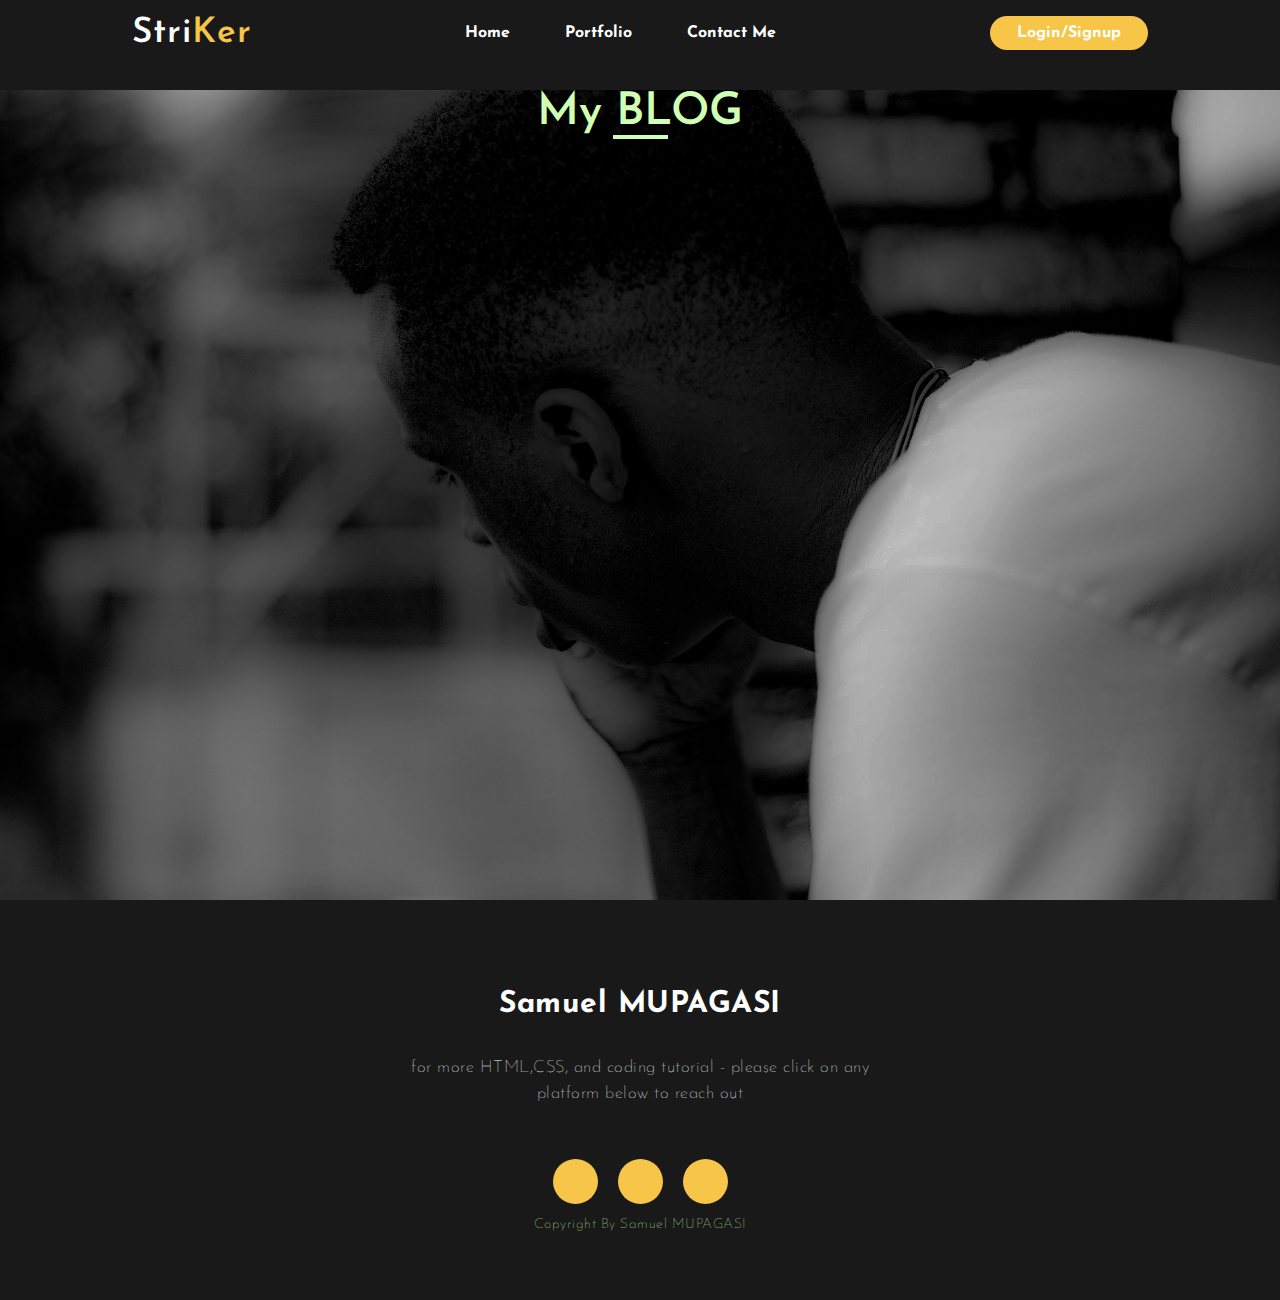
<file: blog.html>
<html lang="en">
<head>
    <meta charset="UTF-8">
    <meta http-equiv="X-UA-Compatible" content="IE=edge">
    <meta name="viewport" content="width=device-width, initial-scale=1.0">
    <link rel="stylesheet" href="css/blog.css">
    <link href="https://fonts.googleapis.com/css2?family=Josefin+Sans:ital,wght@0,100;0,200;0,400;0,500;0,600;0,700;1,100;1,200;1,300;1,400;1,500;1,600;1,700&family=Roboto:wght@400;500;700&display=swap" rel="stylesheet">   
    <link rel="stylesheet" href="https://cdnjs.cloudflare.com/ajax/libs/font-awesome/6.0.0-beta3/css/all.min.css" integrity="sha512-Fo3rlrZj/k7ujTnHg4CGR2D7kSs0v4LLanw2qksYuRlEzO+tcaEPQogQ0KaoGN26/zrn20ImR1DfuLWnOo7aBA==" crossorigin="anonymous" referrerpolicy="no-referrer" />

</head>
<body>
    <div class="hero" id="blog" >
        <nav>
          <div class="max-width">
            <div class="logo"><a href="#blog">Stri<span>Ker</span></a></div>
            <ul>
                <li><a href="#blog">Home</a></li>
                <li><a href="/index.html">Portfolio</a></li>
                <li><a href="#contact">Contact Me</a></li>
            </ul>
          <div class="burger">
            <div class="line1"></div>
            <div class="line2"></div>
            <div class="line3"></div>
          </div>
            <a href="/login.html" class="btn"> Login/Signup </a> 
           </div>
        
        </nav>
     <!-- content section  -->  
 
     <section class="blog-container"id="blog-link">
      <div class="blog-content">
        <div class="blog-title">
          <h3 class="title">My BLOG</h3>
          <div class="blog-underline"></div>
        </div>
        <div class="blog-second-content">
          <div class="blog-list">
          </div>
        </div>
      </div>
    </section>
        </div>
    
    <!-- contact section  -->
     <footer>
        <p id="contact">Samuel MUPAGASI</p>
        <p>for more HTML,CSS, and coding tutorial - please click on any platform below to reach out</p>
        <div class="social">
            <a href=""><i class="fab fa-facebook-f"></i></a>
            <a href="#"><i class="fab fa-instagram"></i></a>
            <a href="#"><i class="fab fa-linkedin"></i></a>
        </div>
        <p class="end">Copyright By Samuel MUPAGASI</p>
    </footer>
    <!-- <script>
      const RetrieveArticles = localStorage.getItem("blogList");
      const getData = JSON.parse(RetrieveArticles);
      let blogCardElement = document.querySelector(".blog-list");
      getData?.forEach((element, i) => {
        let body = element.description.slice(0, 120) + "....";
        const html = `
           <a href="./munye/js/article.html?id=${element.id}">
               <div class="blog-card">
              <div class="blog-image">
                <img src="${element.imageUrl}" alt="importance of reading" width="400" height="350"/>
              </div>
              <div class="blog-title-date">
                <h3 class="title-blog">${element.title}</h3>
                <p class="date">${element.createdAt}</p>
                <div class="blog-line"></div>
              </div>
              <div class="blog-description">
                <p class="blog-content-description">${element.description.slice(0, 120)}....</p>
              </div>
               <div class="likes-comment-view">
                <div class="likes">
                  <i class="fa fa-thumbs-up" aria-hidden="true"></i>
                  <p class="likes-data">${element.like} likes</p>
                </div>
                <div class="comments">
                  <i class="fa fa-comments" aria-hidden="true"></i>
                  <p class="comments-data">${element.comments.length} comments</p>
                </div>
              </div>
            </div>
            </a>`;

        if (i === 0) blogCardElement.innerHTML = html;
        else blogCardElement.innerHTML += html;
      });
      if (getData.length === 0) {
        blogCardElement.textContent = 'No blog exist!';
      }
    </script> -->

    <!-- <script>
      let blogCardElement = document.querySelector(".section-content");
      const deleteBlo = document.querySelector("#my-delete-model");

      async function blogFetch(){
      response = await fetch("https://striker-server.herokuapp.com/api/v1/blog/getAll");
      AllPosts = await response.json(); 
      console.log(AllPosts.data);
        let blogs = []
        
        const result = AllPosts.data

        result.forEach((blog, i) => {
          
          let { _id, Author, Title, Content, imageUrl } = blog

          blogs += `<div class="article-card">
            <a href="./article.html?id=${_id}" data-id=${_id}>
              <div class="article-owner-image">
                <img src="${imageUrl}" alt="importance of reading" width="400" height="350"/>
              </div>
              <div class="article-title-date">
                <h3 class="title-articles">${Title}</h3>
                <p class="date-article">march, 12,2021</p>
                <div class="article-line"></div>
              </div>
              <div class="article-description">
                <p class="blog-content-description">${Content}</p>
              </div>
            </a>
            <div class="edit-delete">
              <div class="edit-skill-article" id="edit-skill">
                <i onclick="update(${_id})" class="fas fa-pen update"></i>
              </div>
              <div class="delete-blog">
                <i onclick="deleteArticle(${_id})" class="fas fa-trash-alt delete"></i>
              </div>
            </div>
          </div>`
          if (i === 0) blogCardElement.innerHTML = html;
          blogCardElement.innerHTML += blogs;
        })
      }
      blogFetch()

    </script> -->
</body>
</html>
</file>
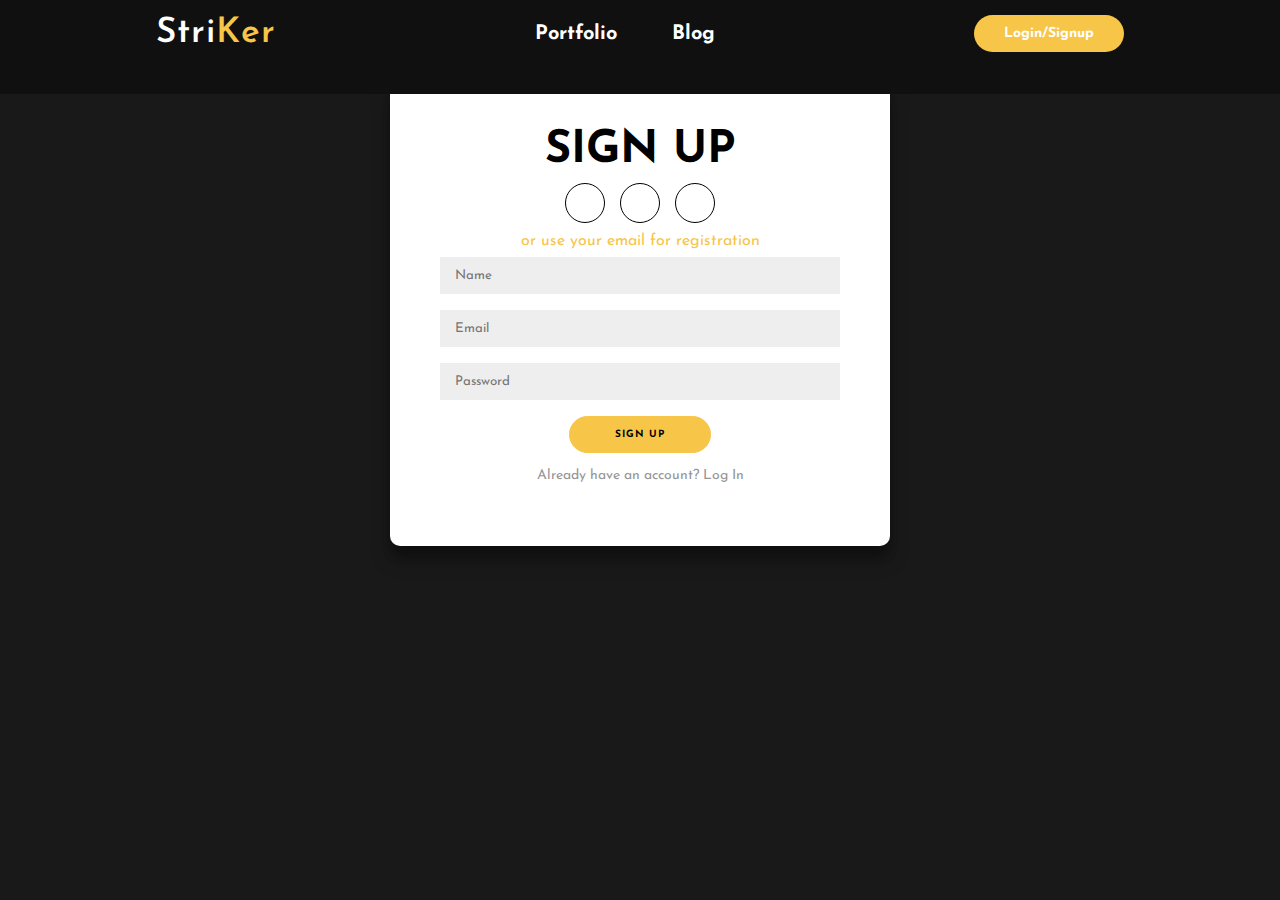
<file: login.html>
<!DOCTYPE html>
<html lang="en">
<head>
    <meta charset="UTF-8">
    <meta http-equiv="X-UA-Compatible" content="IE=edge">
    <meta name="viewport" content="width=device-width, initial-scale=1.0">
    <link rel="stylesheet" href="css/login.css">
    <link href="https://fonts.googleapis.com/css2?family=Josefin+Sans:ital,wght@0,100;0,200;0,400;0,500;0,600;0,700;1,100;1,200;1,300;1,400;1,500;1,600;1,700&family=Roboto:wght@400;500;700&display=swap" rel="stylesheet">   
    <link rel="stylesheet" href="https://cdnjs.cloudflare.com/ajax/libs/font-awesome/6.0.0-beta3/css/all.min.css" integrity="sha512-Fo3rlrZj/k7ujTnHg4CGR2D7kSs0v4LLanw2qksYuRlEzO+tcaEPQogQ0KaoGN26/zrn20ImR1DfuLWnOo7aBA==" crossorigin="anonymous" referrerpolicy="no-referrer" />

    <title>Login</title>
</head>
<body>
        <nav>
          <div class="max-width">
            <div class="logo"><a href="#blog">Stri<span>Ker</span></a></div>
            <ul>
                <li><a href="/index.html">Portfolio</a></li>
                <li><a href="/blog.html">Blog</a></li>
            </ul>
          <div class="burger">
            <div class="line1"></div>
            <div class="line2"></div>
            <div class="line3"></div>
          </div>
            <a href="/login.html" class="btn"> Login/Signup </a> 
           </div>
        
        </nav>
    <!-- //////////////////////////////////////////// -->
<div class="container" id="container">
    <div class="form-container sign-up-container">
        <form action="">
            <h2>SIGN UP</h2>
            <div class="social-container">
                <a href="#" class="social"><i class="fab fa-facebook"></i></a>
                <a href="#" class="social"><i class="fab fa-instagram"></i></a>
                <a href="#" class="social"><i class="fab fa-linkedin"></i></a>
            </div>
            <span>or use your email for registration</span>
            <input type="text" name="name" placeholder="Name" id="name2">
            <p class="error-message"></p>
            <input type="text" name="email" placeholder="Email" id="email2">
            <p class="error-email"></p>
            <input type="password" name="password" placeholder="Password" id="password2">
            <p class="error-password"></p>
            <button class="abana">Sign Up</button>
            <a href="#" id="signIn">Already have an account? Log In</a>
        </form>
    </div>

<div class="form-container sign-in-container">
        <form class="signform"> 
            <h2>LOG IN</h2>
            <div class="social-container">
                <a href="#" class="social"><i class="fab fa-facebook"></i></a>
                <a href="#" class="social"><i class="fab fa-instagram"></i></a>
                <a href="#" class="social"><i class="fab fa-linkedin"></i></a>
            </div>
            <span>or use your Account</span><br>
           
          <input autofocus type='email' placeholder="Enter your email" name="email" class="input input-error" id="email">
          <span id="error11"></span><br>
        
          <input type='password'  placeholder="Enter your password" class="input input-error" name="password" id="password">
          <span id="error12"></span><br>
        
            <button class="abana login-btn"> Log In</button>
            <a href="#" id="signUp">Click here to create Account !</a>

        </form>
    </div>

</div>
<script src="main.js"></script>
<script src="./munye/js/loginformValidation.js"> </script>

</body>
</html>
</file>
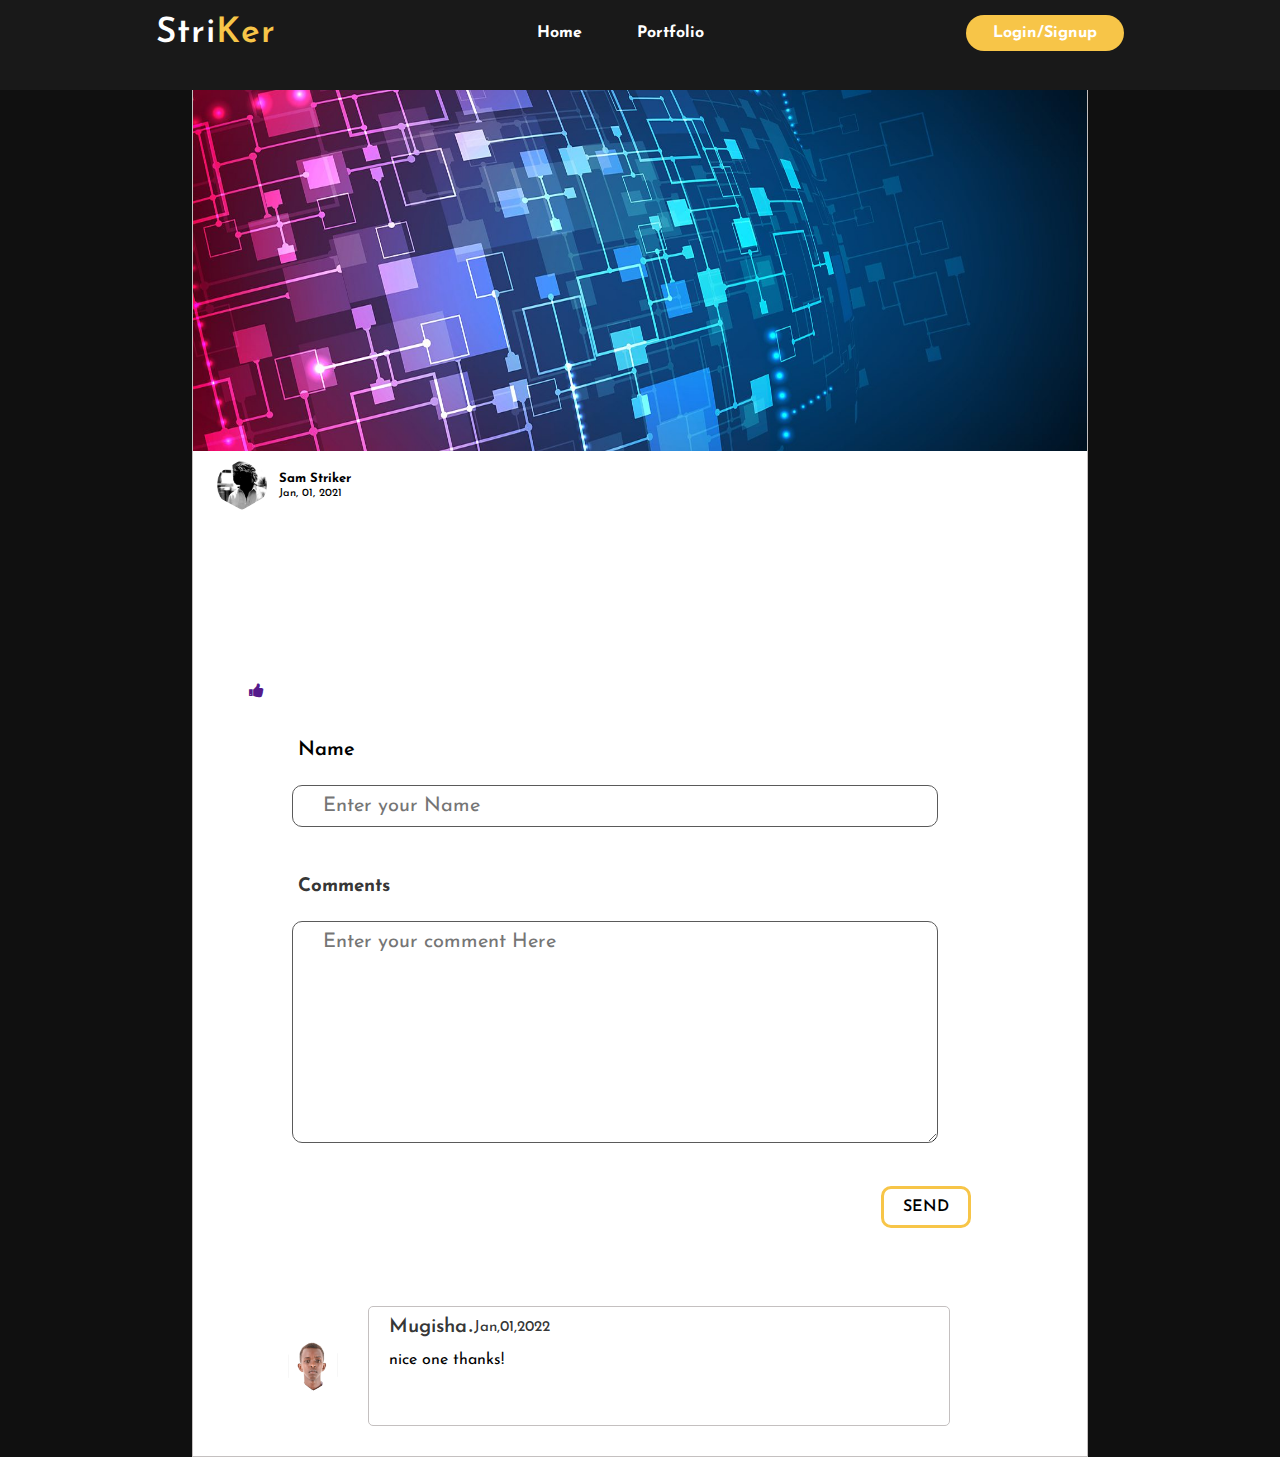
<file: main/js/article.html>
<!DOCTYPE html>
<html lang="en">
<head>
  <meta charset="UTF-8">
  <meta http-equiv="X-UA-Compatible" content="IE=edge">
  <meta name="viewport" content="width=device-width, initial-scale=1.0">
  <link rel="stylesheet" href="/css/article.css"/>
  <link
      rel="stylesheet"
      href="https://cdnjs.cloudflare.com/ajax/libs/font-awesome/4.7.0/css/font-awesome.min.css"
    />
  <link href="https://fonts.googleapis.com/css2?family=Josefin+Sans:ital,wght@0,100;0,200;0,400;0,500;0,600;0,700;1,100;1,200;1,300;1,400;1,500;1,600;1,700&family=Roboto:wght@400;500;700&display=swap" rel="stylesheet"> 
  <title>Blog-article</title>

</head>
<body>
 
  <div class="hero" id="blog" >
        <nav>
          <div class="max-width">
            <div class="logo"><a href="/index.html">Stri<span>Ker</span></a></div>
            <ul>
                <li><a href="/blog.html">Home</a></li>
                <li><a href="/index.html">Portfolio</a></li>
            </ul>
          <div class="burger">
            <div class="line1"></div>
            <div class="line2"></div>
            <div class="line3"></div>
          </div>
            <a href="/login.html" class="btn"> Login/Signup </a> 
           </div>
        
        </nav>
  
  
  <div class="container">
    <div class="content">
      <div class="blog-image">
        <img src="/img/11.jpg" alt="dockeriziation working ahead" class="blog-picture">
      </div>
      <div class="blogger-profile-date">
        <div class="blogger-image">
          <img src="/img/1.png" alt="blog owner profile picture" class="blogger">
        </div>
        <div class="blogger-name-date">
          <h6 class="blogger-name">Sam Striker</h6>
          <p class="date-posted">Jan, 01, 2021</p>
        </div>
      </div>
      <div class="blog-title-container">
        <h3 class="title-blog">
        </h3>
      </div>
      <div class="blog-full-content">
        
      </div>
      <div class="blog-final-line"></div>
      <div class="likes">
        <a href="" class="like" ><i class="fa fa-thumbs-up"></i></a>
        <p id="likes-number"></p>
      </div>
      <form>
        <div class="blog-comment">
          <div class="name-title">
            <h3 class="guest-name">Name</h3>
            <!-- <div class="subscribe">
              subscribe
            </div> -->
          </div>
          <div class="name-input">
            <input name="name" id="name" type="text" placeholder="Enter your Name"/>
            <span class="name error-message"></span>
          </div>
          <div class="comments-title">
            <h3 class="guest-comment">Comments</h3>
            <!-- <div class="subscribe">
              subscribe
            </div> -->
          </div>
          <div class="comments-input">
            <textarea name="comment" id="comment" cols="30" rows="10" placeholder= "Enter your comment Here"></textarea>
            <span class="comment error-message"></span>
            <div class="comment-btn">SEND</div>
          </div>
        </div>
      </form>
        <div class="comments-container" id="comment-holder">
          <div class="comment-guest">
            <div class="guest-profile">
              <img src="/img/12.jpg" alt="guest profile picture" class="guest">
            </div>

            <div class="comment-holder" >
              <div class="guest-comment">
                <h6 class="guest-name">Mugisha</h6>
                <p class="guest-dot">.</p>
                <p class="date">Jan,01,2022</p>
              </div>
              <div class="comment-description">
                <p class="comment">
                  nice one thanks!
                </p>
              </div>
            </div>
          
          </div>
        </div>
      </div>
    </div>
  </div>
  <script src="./auth.js"></script>
  <script src="./blog.js"></script>
  <script src="./comment.js"></script>
  <script>
    const blogId = location.href.split('?id=')[1];
    const blogs = JSON.parse(localStorage.getItem('blogList'));
    const currrentBlog = blogs.find(b => b.id === +blogId);
    document.querySelector('.blog-full-content').textContent = currrentBlog.description;
    document.querySelector('.title-blog').textContent = currrentBlog.title;
    document.querySelector('.blog-picture').src = currrentBlog.imageUrl;
    document.querySelector('.date-posted').textContent = currrentBlog.createdAt;
  </script>
</body>
</html>
</file>
<file: css/blog.css>
* {
     padding: 0;
     margin: 0;
     font-family: 'josefin sans' , sans-serif;
     box-sizing: border-box;
 }
  html {
     scroll-behavior: smooth;
 }

.hero {
     height: 100vh;
     width: 100%;
     background-image: url(/img/3.JPG);
     background-size: cover;
     background-position: center;
 }

  nav {
      z-index: 999;
      position: fixed;
      width: 100%;
      padding-left: 3%;
      padding-right: 3%;      
      background-color: #191919;
      height: 10%;
 }

 .max-width {
    display: flex;
    align-items: center;
    justify-content: space-around;
    max-width: 1300px;
    padding-top: 15px;

 }
 
 .logo a {
     color: white;
     font-size: 35px;
     font-weight: 600;
     letter-spacing: 1px;
     cursor: pointer;
     text-decoration: none;

 }
span {
    color: #F7C548;
   
}
nav ul li {
    list-style-type: none;
    display: inline-block;
    padding: 10px 25px;
}
nav ul li a{
    color: white;
    text-decoration: none;
    font-weight: bold;
    text-transform: capitalize;
    transition: .3s;
}

nav ul li a:hover {
    color: #F7C548;
    transition: .3s;
}
.btn{
    background-color: #F7C548;
    color: white;
    text-decoration: none;
    border: 2px solid transparent;
    font-weight: bold;
    padding: 7px 25px;
    border-radius: 30px;
    transition: transform .4s;

}
.btn:hover {
    transform: scale(1.2);
}


button {
    background-color: #F7C548;
    color: white;
    text-decoration: none;
    border: 2px solid transparent;
    font-weight: bold;
    padding: 13px 30px;
    border-radius: 30px;
    transition: .4s;
}
button:hover {
    background-color: transparent;
    border: 2px solid;
    cursor: pointer;
}

.burger div {
    width: 20px;
    height: 2px;
    background-color: white;
    margin: 3px;
    padding-top: 3px;
    transition: all 0.3s ease;
}

.burger {
    display: none;
    cursor: pointer;
}
/* footer css  */

footer{
    position: relative;
    width: 100%;
    height: 400px;
    background: #191919;
    display: flex;
    flex-direction: column;
    align-items: center;
    justify-content: center;
}
footer p:nth-child(1) {
    font-size: 30px;
    color: white;
    margin-bottom: 20px;
    font-weight: bold;
}
footer p:nth-child(2) {
    color: white;
    font-size: 17px;
    width: 500px;
    text-align: center;
    line-height: 26px;
}
.social {
    display: flex;
}
.social a {
    width: 45px;
    height: 45px;
    display: flex;
    align-items: center;
    justify-content: center;
    background: #F7C548;
    border-radius: 50%;
    margin: 22px 10px;
    color: black;
    text-decoration: none;
    font-size: 20px;
}
.social a:hover {
    transform: scale(1.3);
    transition: .3s;
}
.end {
    position: absolute;
    color:#CFFFB3;
    bottom: 35px;
    font-size: 14px;    
}

h2 {
text-align: left;
}

p {
    font-size: 14px;
    font-weight: 100;
    line-height: 20px;
    letter-spacing: 0.5px;
    margin: 20px 0 30px;
}

/* content section  */

:root{
  --headerback:#252934;
  --navback:#1B242F;
  --navborder:#04C2C9;
  --textColor:#F7C548;
  --textwhite:#ffff;
  --textSecondColor: #CFFFB3;
  --skillBackground:#E5E2E2;
  --skillanim:#04A4AA;
  --titleText:#444649;
  --projectback:#f5f5f5;
}
*{
  margin:0;
  padding:0;
  list-style: none;
  text-decoration: none;
  /* font-family: "Raleway" sans-serif; */
}

.blog-container{
  display:flex;
  justify-content:center;
  align-items: start;
  padding-bottom:30px;
  margin-bottom:20px;
}
.blog-content{
  /* width:100%; */
  margin-top:20px;
}
.blog-title{
  text-align:center;
  position:relative;
  color: #CFFFB3;
}
.blog-title .title{
  font-weight:600;
  text-align:center;
  padding-top:70px;
  font-size: 45px;
}
.blog-underline{
   width:55px;
  /* position:absolute; */
  margin:auto;
  top:38px;
  left:0;
  right:0;
  height:4px;
  background-color:var(--textSecondColor);
}
.blog-second-content{
  /* padding-top:40px; */
  
}
.blog-list{
  width:80%;
  display:grid;
  padding: 20px;
  margin-left: 30px;
  font-size:20px;
  min-height:40vh;
  grid-template-columns: 1fr 1fr 1fr;
  grid-gap:20px;

  /* margin:auto; */
}
.blog-card{
  /* border:1px solid red; */
  /* width:400px; */
  /* min-height:30vh; */
  padding-bottom:20px;
  position:relative;
}
.blog-title-date{
  padding:20px;
  position:relative;
}
.title-blog{
  padding-bottom:10px;
  font-weight:700;
  font-size:29px;
  color:var(--textSecondColor);
}
.blog-title-date .date{
text-transform: uppercase;
font-family: Raleway;
font-weight: 600;
font-size:15px;
margin-bottom:25px;
color:var(--textSecondColor);
}
.blog-line{
   width:60px;
  position:absolute;
  /* margin:auto; */
  top:135px;
  left:27px;
  right:0;
  height:4px;
  background-color:var(--navborder);
}
.blog-description{
  padding:0px 30px 0px 30px;
  line-height:18pt;
  font-size:15px;
  font-family: Raleway;
  font-weight:500;
color:var(--textSecondColor);
}
.blog-card:hover{
  background-color:rgba(199, 201, 199, 0.2);
  cursor:pointer;
}
.likes-comment-view{
 
  display:none;
}
.likes{
  text-align:center;
}
.comments{
  text-align: center;
}
.likes-data,.comments-data{
  color:var(--textColor);
  font-weight:600;
  font-family: Raleway;
  font-size:20px;
}

.fa-thumbs-up{
 color: var(--textColor);
 font-size:30px;
}
.fa-comments{
  color: var(--textColor);
  font-size:30px;
}
.blog-card:hover .likes-comment-view{
  transition: 0.5s ease-in-out;
  margin:auto;
  display:flex;
  justify-content: space-between;
  position:absolute;
  top:50%;
  left:0;
  right:0;
}

/*---------------------- Mobile view------- */

@media screen and (max-width:768px){
  .blog-list{
    grid-template-columns: 1fr;
    margin-left:0px;
    padding:0px
  }
  .blog-card{
    margin:0 auto;
    padding:0px 20px 0px 20px;
    font-size:10px;
  }
  .blog-card .blog-image img{
    width:300px;
    height:250px;
  }
  .blog-card:hover .likes-comment-view{
    top:40%;
  }
}
</file>
<file: css/login.css>
* {
     padding: 0;
     margin: 0;
     font-family: 'josefin sans' , sans-serif;
     box-sizing: border-box;
 }
body {
    background-color: #191919;
    /* height: 100vh; */
    width: 100%;
}

 html {
     scroll-behavior: smooth;
 }

  nav {
      z-index: 999;
      position: fixed;
      width: 100%;
      padding-left: 3%;
      padding-right: 3%;      
      background-color: #101010;
      height: 11%;
      margin-top:-85px;
 }

 .max-width {
    display: flex;
    align-items: center;
    justify-content: space-around;
    max-width: 1300px;
    padding-top: 5px;
    

 }
 
 .logo a {
     color: white;
     font-size: 35px;
     font-weight: 600;
     letter-spacing: 1px;
     cursor: pointer;
     text-decoration: none;

 }
span {
    color: #F7C548;
   
}
nav ul li {
    list-style-type: none;
    display: inline-block;
    padding: 10px 25px;
}
nav ul li a{
    color: white;
    text-decoration: none;
    font-weight: bold;
    font-size: 20px;
    text-transform: capitalize;
    transition: .3s;
}

nav ul li a:hover {
    color: #F7C548;
    transition: .3s;
}
.btn{
    background-color: #F7C548;
    color: white;
    text-decoration: none;
    border: 2px solid transparent;
    font-weight: bold;
    padding: 9px 28px;
    border-radius: 30px;
    transition: transform .4s;

}
.btn:hover {
    transform: scale(1.2);
}


button {
    background-color: #F7C548;
    color: white;
    text-decoration: none;
    border: 2px solid transparent;
    font-weight: bold;
    padding: 13px 30px;
    border-radius: 30px;
    transition: .4s;
}
button:hover {
    background-color: transparent;
    border: 2px solid;
    cursor: pointer;
}

.burger div {
    width: 20px;
    height: 2px;
    background-color: white;
    margin: 3px;
    padding-top: 3px;
    transition: all 0.3s ease;
}

.burger {
    display: none;
    cursor: pointer;
}

h1 {
    font-weight: bold;
    margin: 0;
} 

h2 {

text-align: center;
font-size: 45px;


}

 p {
    font-size: 14px;
    font-weight: 100;
    line-height: 20px;
    letter-spacing: 0.5px;
    margin: 70px 20px 70px;
}

/* span {
    font-size: 16px;
} */

a{
    color: rgb(149, 149, 149);
    font-size: 14px;
    text-decoration: none;
    margin: 15px 0;
}

.abana {
    border-radius: 20px;
    border: 1px solid #F7C548;
    background-color: #F7C548;
    color: #000000;
    font-size: 10px;
    font-weight: bold;
    padding: 12px 45px;
    letter-spacing: 1px;
    text-transform: uppercase;
    transition: transform 80ms ease-in;
    cursor: pointer;
    margin-top: 0.5rem;
}
/* button:active {
    transform: scale(0.95);
}
button:focus {
    outline: none;
}
button.ghost {
    background-color: transparent;
    border-color: #CFFFB3;
}  */

.abana:hover {
    transform: scale(1.2);
}


form {
    background-color: white;
    display: flex;
    align-items: center;
    justify-content: center;
    flex-direction: column;
    padding: 38px 50px;
    text-align: center;
    margin: 10px auto;
    
}

input {
    background-color: #eee;
    border: none;
    padding: 12px 15px;
    margin: 8px 0px;
    width: 100%;
}

.container {
    background-color: #fff;
    border-radius: 10px;
    box-shadow: 0 14px 20px rgba(0,0,0,0.25),
                0 10px 10px rgba(0,0,0,0.22);
    display: flex;
    align-items: center;
    overflow: hidden;
    margin: auto ;
    margin-top: 5rem;
    width: 500px;
    max-width: 100%;
   
    
}

.form-container {
    width: 50%;
    top: 0;
    transition: all 0.6s ease-in-out;

}

.sign-in-container {
    left: 0;
    width: 100%;
    z-index: 2;
}

.sign-up-container {
    left: 0;
    width: 100%;
    z-index: 1;
}
.social-container {
    margin: 10px 0;

}
.social-container a {
    border: 1px solid #000;
    border-radius: 50%;
    display: inline-flex;
    justify-content: center;
    align-items: center;
    margin: 0 5px;
    height: 40px;
    width: 40px;
}

.error-message, .error-email, .error-password, .error, .error1 {
    color: red;
    margin: 0 !important;
    font-weight: 800;
}

#error11, #error12 {
    color: red;
    margin: 0 !important;
    
}
</file>
<file: css/article.css>
:root{
  --headerback:#252934;
  --navback:#1B242F;
  --navborder:#04C2C9;
  --textColor:#F7C548;
  --textwhite:#ffff;
  --textSecondColor:#5A5A5A;
  --skillBackground:#E5E2E2;
  --skillanim:#04A4AA;
  --titleText:#444649;
  --projectback:#f5f5f5;
}
 * {
     padding: 0;
     margin: 0;
     font-family: 'josefin sans' , sans-serif;
     box-sizing: border-box;
 }


html {
     scroll-behavior: smooth;
 }

.hero {
     height: 100vh;
     width: 100%;
     background-image: url(/img/3.JPG);
     background-size: cover;
     background-position: center;
 }

  nav {
      z-index: 999;
      position: fixed;
      width: 100%;
      padding-left: 3%;
      padding-right: 3%;      
      background-color: #191919;
      height: 10%;
 }

 .max-width {
    display: flex;
    align-items: center;
    justify-content: space-around;
    max-width: 1300px;
    padding-top: 15px;
    

 }
 
 .logo a {
     color: white;
     font-size: 35px;
     font-weight: 600;
     letter-spacing: 1px;
     cursor: pointer;
     text-decoration: none;

 }
span {
    color: #F7C548;
   
}
nav ul li {
    list-style-type: none;
    display: inline-block;
    padding: 10px 25px;
}
nav ul li a{
    color: white;
    text-decoration: none;
    font-weight: bold;
    text-transform: capitalize;
    transition: .3s;
}

nav ul li a:hover {
    color: #F7C548;
    transition: .3s;
}
.btn{
    background-color: #F7C548;
    color: white;
    text-decoration: none;
    border: 2px solid transparent;
    font-weight: bold;
    padding: 8px 25px;
    border-radius: 30px;
    transition: transform .4s;

}
.btn:hover {
    transform: scale(1.2);
}
.likes{
  padding:20px 40px;
  display:flex;
  width:160px;
  justify-content: space-around;
}
#likes-number{
  text-align:center;
}
button {
    background-color: #F7C548;
    color: white;
    text-decoration: none;
    border: 2px solid transparent;
    font-weight: bold;
    padding: 13px 30px;
    border-radius: 30px;
    transition: .4s;
}
button:hover {
    background-color: transparent;
    border: 2px solid;
    cursor: pointer;
}

.burger div {
    width: 20px;
    height: 2px;
    background-color: white;
    margin: 3px;
    padding-top: 3px;
    transition: all 0.3s ease;
}

.burger {
    display: none;
    cursor: pointer;
}
/* --------------------------------------- */
/* article content */

.container{
  margin:auto;
  background-color: #101010;
}
.content{
  width:70%;
  margin:auto;
  border:1px solid rgb(196, 192, 192);
  background-color: var(--textwhite);
}



.blog-image{
  width:100%;

}
.blog-image img{
  width:100%;
  height:50vh;
}
.blogger-profile-date{
  display: flex;
  align-items: center;
  justify-content: space-between;
  padding-bottom: 50px;
  padding-top: 5px;
  width:10.5vw;
  margin-left: 1.5rem;
}
.blogger-image{
   width:50px;
  height: 50px;
  clip-path: polygon(0 28%, 48% 0, 100% 25%, 100% 71%, 50% 100%, 0 73%);
}
.blogger-image img{
  width:50px;
  height:50px;
}
.blogger-name{
  font-family: 'josefin sans' , sans-serif;
  font-weight: 700;
  font-size:13px;
  padding-bottom:3px;
}
.date-posted{
  font-family: 'josefin sans' , sans-serif;
  font-weight:500;
  font-size: 11px;
}
.blog-title-container{
  padding:0px 20px 20px 20px;
  font-size:40px;
}
.blog-title-container .title-blog{
  font-family: Raleway;
  font-weight:700;
  color: rgba(0, 0, 0, 0.8);
  text-align: center;

}
.blog-full-content{
  padding:40px;
  line-height:20pt;
  font-family: 'josefin sans' , sans-serif;
  font-weight: 500;
  font-size: 16px;
  color:var(--textSecondColor)
}
.guest-comment{
  font-family: 'josefin sans' , sans-serif;
  font-weight: 700;
  color: rgba(0, 0, 0, 0.8);
}
.blog-comment{
  width:100%;
}
.name-title{
  display:flex;
  justify-content: space-between;
  padding: 20px 60px 20px 105px;
}
.blog-final-line{
  width:100%;
  border:1px solid var(--textSecondColor);
  font-size:2px;
  height:.3px;
  clip-path: polygon(99% 53%, 98% 54%, 100% 54%, 0 55%, 0 51%, 0 54%);
}
.comments-title{
  display:flex;
  justify-content: space-between;
  padding:20px 60px 20px 105px;
}
.subscribe{
  border:2px solid var(--textSecondColor);
  padding:8px;
  margin-right:50px;
  border-radius:10px;
  text-align: center;
  font-family: 'josefin sans' , sans-serif;
  font-weight:500;
  width:7vw;
}
.name-input{
  width:80%;
  padding:5px 60px 20px 10px;
  margin:auto;
  position: relative;
}
.comments-input{
  width:80%;
  padding:5px 60px 20px 10px;
  margin:auto;
  position: relative;
  min-height:40vh;
}
#name{
  width:100%;
  border-radius: 10px;
  padding:20px;
  border:1px solid var(--textSecondColor);
  padding:10px 30px 10px 30px;
  font-size: 20px;
  font-family: 'josefin sans' , sans-serif;
  font-weight: 400;
}
#comment{
  width:100%;
  border:1px solid var(--textSecondColor);
  border-radius: 10px;
  padding:10px 30px 10px 30px;
  font-size: 20px;
  font-family: 'josefin sans' , sans-serif;
  font-weight: 400;
}
.comment-btn{
  position:absolute;
  top:270px;
  left:599px;
  right:0;
  padding:10px;
  text-align:center;
  width:7vw;
  font-family: 'josefin sans' , sans-serif;
  font-weight:600;
  border-radius:10px ;
  border: 3px solid var(--textColor);

}
.comment-btn:hover{
  border:3px solid var(--textColor);
  background-color: var(--textColor);
  color: var(--textwhite);
  cursor: pointer;
  transition: 0.4s ease-in-out;
}
.comments-container{
  padding:20px 60px 20px 60px;
}

.comment-guest{
  display: flex;
  align-items: center;
  width:100%;
  padding-left:35px;
}
.comment-holder{
  border:1px solid rgb(196, 192, 192);
  padding-left:20px;
  min-height:120px;
  border-radius: 5px;
  margin:10px 50px 10px 30px;
  width:45.5vw;
}
.guest-comment{
  display: flex;
  align-items: center;
  padding-top:10px;
}
.guest-name{
  font-family: 'josefin sans' , sans-serif;
  font-weight:600;
  font-size:20px;
  margin-right:2px;
}
.guest-dot{
  font-size:20px;
}
.guest-comment .date{
  font-size:15px;
  margin-left:2px;
  font-weight:500;
}
.comment-description{
  padding-top:15px;
  font-family: 'josefin sans' , sans-serif;
  font-weight:400;
}
.guest-profile{
  width:50px;
  height: 50px;
  clip-path: polygon(0 28%, 48% 0, 100% 25%, 100% 71%, 50% 100%, 0 73%);
}
.guest-profile img{
  width:50px;
  height:50px;
}

/* ---- mobine view */

@media screen and (max-width:768px){
  .container{
    min-height:410vh;
  }
  .content{
    min-height:405vh;
  }
  .nav-content{
    padding:0px 20px 0px 20px;
  }
  .content-link{
    width:45vw;
  }
  .login{
    width:10vw;
  }
  .profile-full{
    width:25vw;
  }
  .content{
    width:95%;
  }
  .blogger-profile-date{
    width:37vw;
  }
  .blog-full-content{
    padding:20px;
    font-size:15px;
  }
  .comments-title{
    padding:10px 10px 25px 30px;
    width:90%;
  }
  .subscribe{
    width:25vw;
  }
  .comments-input{
    width:90%;
    margin-left:10px;
    padding:0;
  }
  .comments-container{
    width:95%;
    padding:0px;
  }
  .comment-guest{
  width:95%;
  padding:10px;
  margin-left:15px;
  }
  .comment-holder{
    width:90%;
    margin:0px 20px 0px 20px;
  }
  .comment-btn{
    left:200px;
    width:25vw;
  }
}
</file>
